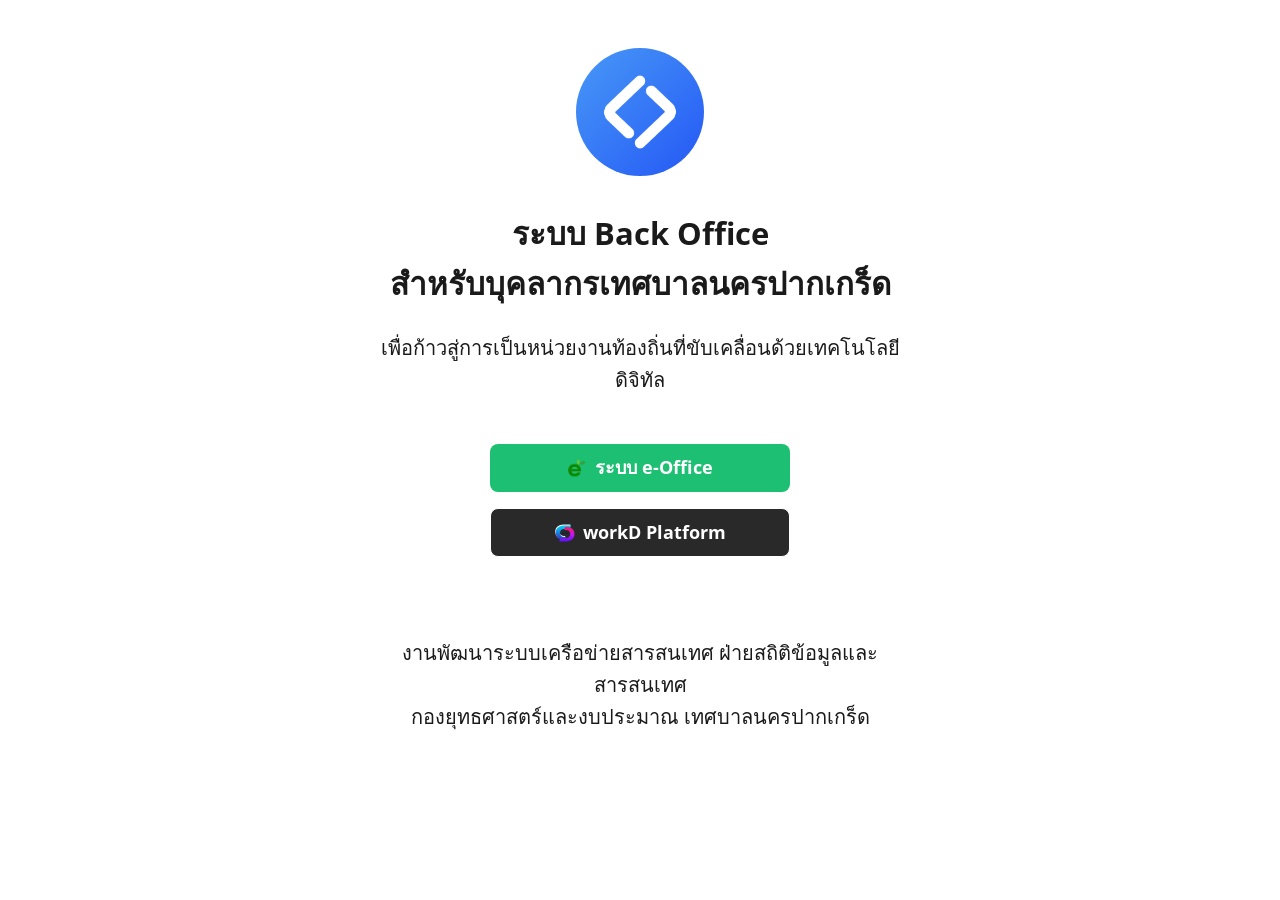
<file: index.html>
<!DOCTYPE html>

<!--
  To change the theme, change the class on the html tag below to one of:
  - theme-auto: Automatically switches based on user's system preferences
  - theme-light: Forces light theme
  - theme-dark: Forces dark theme
-->

<html class="theme-auto" lang="en"> <!-- Update`class="theme-auto" with your preference -->

  <head>
    <meta charset="utf-8">
    <meta name="viewport" content="width=device-width, initial-scale=1">

    <!-- Page Title - Change this to your name/brand (50-60 characters recommended) -->
    <title>รวมลิงก์ระบบไอที สำหรับบุคลากรเทศบาลนครปากเกร็ด</title>
    <link rel="icon" type="image/x-icon" href="/images/avatar.png"> <!-- Update this with your own favicon -->

    <!-- Meta Description - Write a description (150-160 characters recommended) -->
    <meta name="description" content="Replace this with your own, this appears in search results and when sharing.">

    <!-- Keywords -->
    <meta name="keywords" content="your name, industry, and specialties">

    <!-- Canonical URL - Helps prevent duplicate content issues -->
    <meta rel="canonical" href="https://yourwebsite.com">

    <!-- Author Information -->
    <meta name="author" content="Your Name">

    <!-- Stylesheets -->
    <link rel="stylesheet" href="css/reset.css">
    <link rel="stylesheet" href="css/style.css">
    <link rel="stylesheet" href="css/brands.css">

    <!-- LittleLink Extended Stylesheet (Optional) -->
    <!-- <link rel="stylesheet" href="css/brands-extended.css"> -->
    <!-- Learn more at https://github.com/sethcottle/littlelink-extended.
         Remove comments if you've added LittleLink Extended dependencies -->

  </head>

<body>

    <div class="container">
        <div class="column">

            <!--
              By default, the Avatar is rounded. Use the following:
              - avatar--rounded: Automatically rounds the image
              - avatar--soft: Slightly rounds the image
              - avatar--none: Removes any rounding

              Be sure to replace the src with your own image path and update the alt text
            -->
            <img class="avatar avatar--rounded" src="images/avatar.png" srcset="images/avatar@2x.png 2x" alt="LittleLink">

            <!-- Replace with your name or brand -->
            <h2>
              <div>ระบบ Back Office<br>สำหรับบุคลากรเทศบาลนครปากเกร็ด</div>
            </h2>

            <!-- Add a short description about yourself or your brand -->
            <p>เพื่อก้าวสู่การเป็นหน่วยงานท้องถิ่นที่ขับเคลื่อนด้วยเทคโนโลยีดิจิทัล</p>

            <!-- All your buttons go here -->
            <div class="button-stack" role="navigation">

              <!-- Default LittleLink --##
              <a class="button button-default" href="https://pakkretcity.c.eoffice.go.th" target="_blank" rel="noopener" role="button"><img class="icon" aria-hidden="true" src="images/icons/logo-eoffice-small.svg" alt="LittleLink Logo">ระบบ e-Office</a> -->

              <a class="button button-fiverr" href="/eoffice" target="_blank" rel="noopener" role="button" title="ระบบ e-Office"><img class="icon" aria-hidden="true" src="images/icons/logo-eoffice-small.svg" alt="eoffice Logo">ระบบ e-Office</a>

              <!-- workD Platform-->
              <a class="button button-cal" href="/workd" target="_blank" rel="noopener" role="button" title="workD Platform"><img class="icon" aria-hidden="true" src="images/icons/logo-workd.svg" alt="workD Platform">workD Platform</a>

      </div>

      <!-- Feel free to add your own footer information, including updating `privacy.html` to reflect how your LittleLink fork is set up -->
      <footer>
         <div><p>งานพัฒนาระบบเครือข่ายสารสนเทศ ฝ่ายสถิติข้อมูลและสารสนเทศ <br>กองยุทธศาสตร์และงบประมาณ เทศบาลนครปากเกร็ด</p>
         </dvi>
      </footer>

    </div>
  </div>

</body>

</html>
</file>
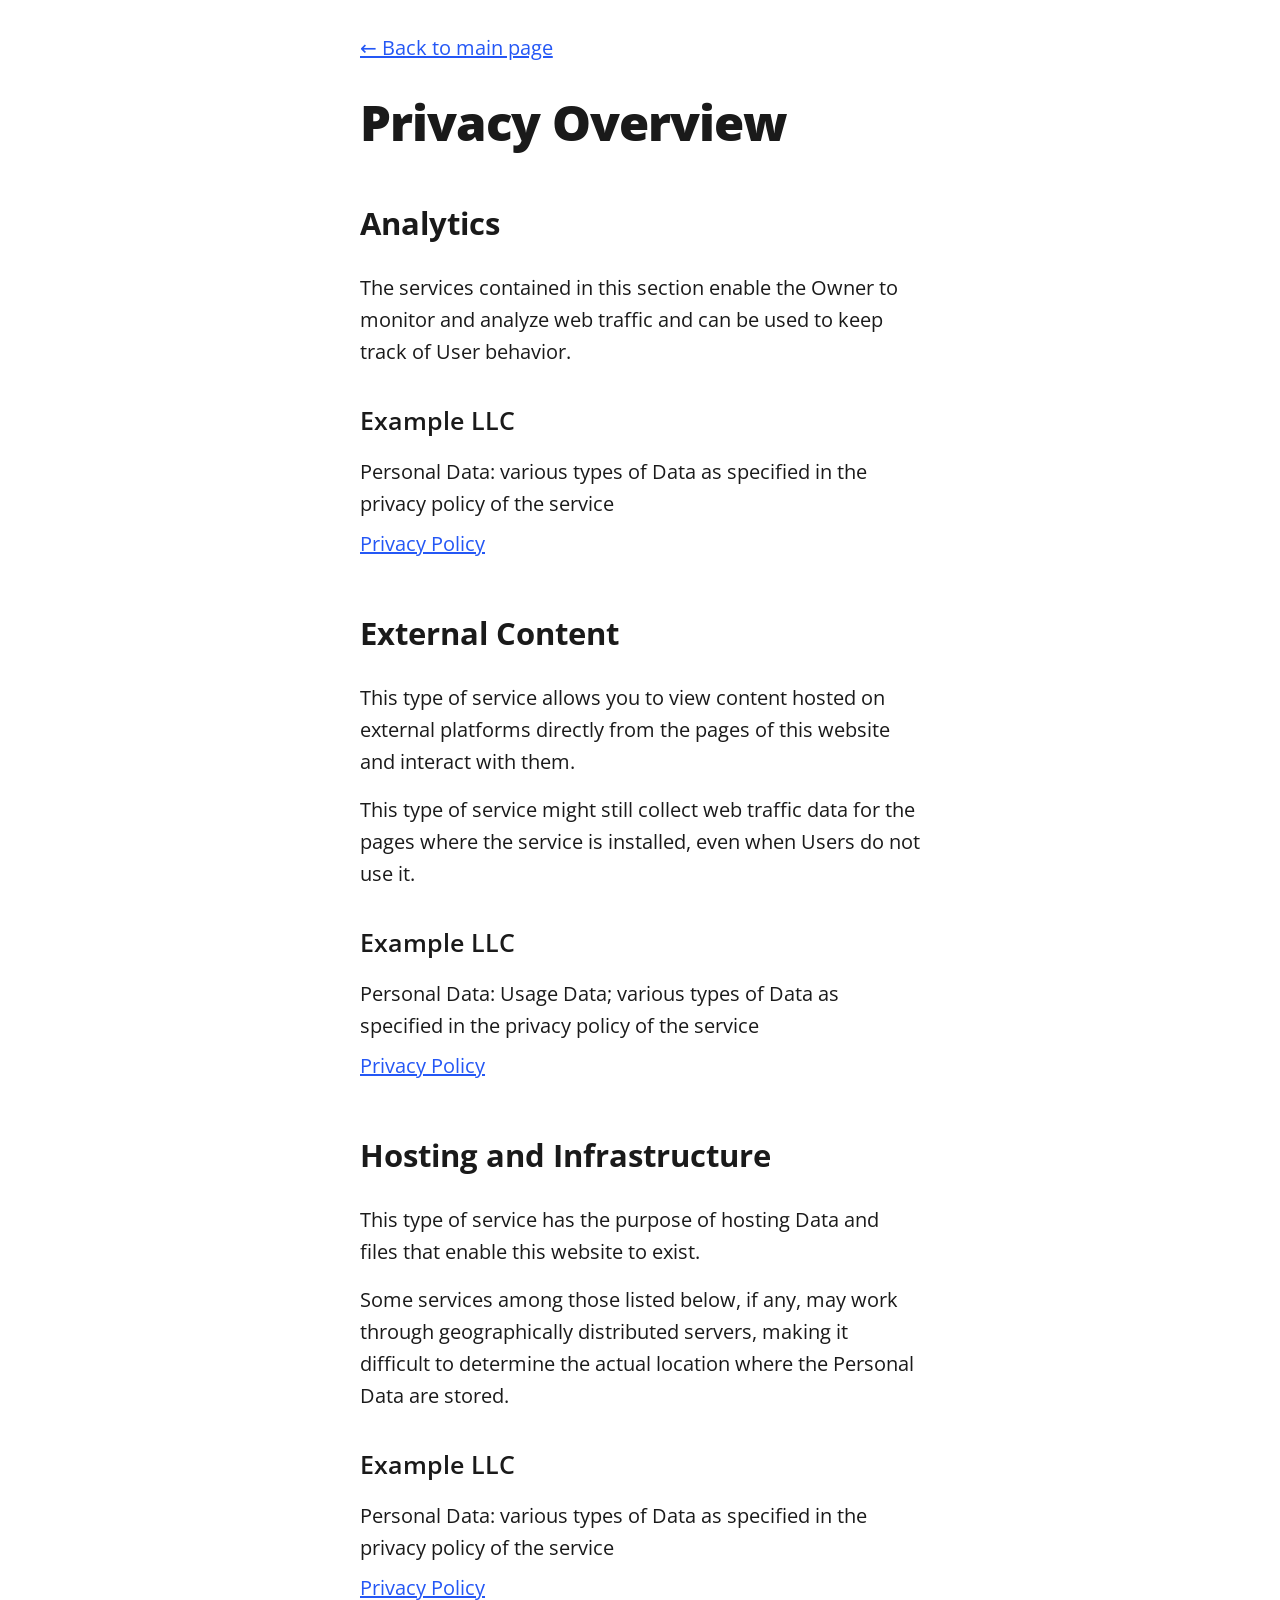
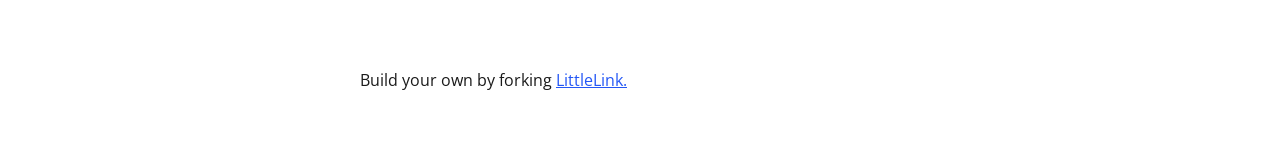
<file: privacy.html>
<!DOCTYPE html>

<!--
  To change the theme, change the class on the html tag below to one of:
  - theme-auto: Automatically switches based on user's system preferences
  - theme-light: Forces light theme
  - theme-dark: Forces dark theme
-->

<html class="theme-auto" lang="en"> <!-- Update `class="theme-auto"` with your preference -->

  <head>
    <meta charset="utf-8">
    <meta name="viewport" content="width=device-width, initial-scale=1">

    <!-- Page Title - Change this to your name/brand (50-60 characters recommended) -->
    <title>Privacy Policy | LittleLink</title>
    <link rel="icon" type="image/x-icon" href="/images/avatar.png"> <!-- Update this with your own favicon -->


    <!-- Meta Description - Write a description (150-160 characters recommended) -->
    <meta name="description" content="Privacy policy and data collection information for LittleLink">
    <meta name="robots" content="noindex"> <!-- Since this is a utility page -->

    <!-- Stylesheets -->
    <link rel="stylesheet" href="css/reset.css">
    <link rel="stylesheet" href="css/style.css">
    <link rel="stylesheet" href="css/brands.css">

  </head>

  <body>
    <div class="container-left" role="main">
      <div class="column">
        <nav role="navigation">
          <a href="index.html" aria-label="Back to homepage">← Back to main page</a>
        </nav>

        <h1>Privacy Overview</h1>

        <section aria-labelledby="analytics-heading">
          <h2 id="analytics-heading">Analytics</h2>
          <p>The services contained in this section enable the Owner to monitor and analyze web traffic and can be used to keep track of User behavior.</p>

          <h3>Example LLC</h3>
          <ul role="list">
            <li>Personal Data: various types of Data as specified in the privacy policy of the service</li>
            <li><a href="https://example.com/privacy/" target="_blank" rel="noopener">Privacy Policy</a></li>
          </ul>
        </section>

        <section aria-labelledby="external-content-heading">
          <h2 id="external-content-heading">External Content</h2>
          <p>This type of service allows you to view content hosted on external platforms directly from the pages of this website and interact with them.</p>
          <p>This type of service might still collect web traffic data for the pages where the service is installed, even when Users do not use it.</p>

          <h3>Example LLC</h3>
          <ul role="list">
            <li>Personal Data: Usage Data; various types of Data as specified in the privacy policy of the service</li>
            <li><a href="https://example.com/privacy/" target="_blank" rel="noopener">Privacy Policy</a></li>
          </ul>
        </section>

        <section aria-labelledby="hosting-heading">
          <h2 id="hosting-heading">Hosting and Infrastructure</h2>
          <p>This type of service has the purpose of hosting Data and files that enable this website to exist.</p>
          <p>Some services among those listed below, if any, may work through geographically distributed servers, making it difficult to determine the actual location where the Personal Data are stored.</p>

          <h3>Example LLC</h3>
          <ul role="list">
            <li>Personal Data: various types of Data as specified in the privacy policy of the service</li>
            <li><a href="https://example.com/privacy" target="_blank" rel="noopener">Privacy Policy</a></li>
          </ul>
        </section>

        <footer>
          <p>Build your own by forking <a href="https://littlelink.io" target="_blank" rel="noopener">LittleLink.</a></p>
        </footer>
      </div>
    </div>

  </body>

</html>
</file>
<file: css/style.css>
/*
* LittleLink
* https://littlelink.io
* Free to use under the MIT license
* http://www.opensource.org/licenses/mit-license.php
*/

/* Base Typography Settings
–––––––––––––––––––––––––––––––––––––––––––––––––– */
:root {
	font-size:16px;
}

/* Grid
  –––––––––––––––––––––––––––––––––––––––––––––––––– */
  .container {
	position:relative;
	width:100%;
	max-width:37.5rem;     				/* 600px */
    text-align:center;
	margin:0 auto;
	padding:3rem 1.25rem 0 1.25rem;
	box-sizing:border-box;
}
.container-left {
	position:relative;
	width:100%;
	max-width:37.5rem;
	text-align:left;
	margin:0 auto;
	padding:0 1.25rem;
	box-sizing:border-box;
}
.container-left p {
	margin-bottom: 1rem;  				/* 16px space between paragraphs */
  }
.column {
	position:center;
	width:100%;
	float:center;
	box-sizing:border-box;
}
/* For devices larger than 400px */
  @media (min-width:25rem) {            /* 400px */
    .container {
	width:85%;
	padding-left:0;
	padding-right:0;
}
}/* For devices larger than 550px */
  @media (min-width:34.375rem) {        /* 550px */
    .container {
	width:80%;
}
.column,.columns {
	margin-left:0;
}
.column:first-child,.columns:first-child {
	margin-left:0;
}
}

/* Base Styles
  –––––––––––––––––––––––––––––––––––––––––––––––––– */
  body {
	margin:0;
	padding:0;
	background-color:#ffffff;
	color:#1a1a1a;
	font-family:"Open Sans",system-ui;
	font-size:1.125rem;     				/* 18px */
    font-weight:400;
	line-height:1.6;
}

/* Typography
  –––––––––––––––––––––––––––––––––––––––––––––––––– */
  h1 {
	margin:0 0 0.5rem 0;
	font-size:3rem;         		/* 48px */
    font-weight:800;
	line-height:1;
	letter-spacing:0;
	word-wrap:break-word;
	overflow-wrap:break-word;
	hyphens:auto;           		/* Delete this to remove automatic hyphen on line break */
}
.container p {
	margin:0 0 2rem 0;
}

/* Base Typography Settings
–––––––––––––––––––––––––––––––––––––––––––––––––– */
/* Base size - 16px browser default */
:root {
  font-size:16px;           /* Using a 1.25 modular scale for typography */
  --scale-0:1rem;           /* 16px */
  --scale-1:1.25rem;        /* 20px */
  --scale-2:1.563rem;       /* 25px */
  --scale-3:1.953rem;       /* 31px */
  --scale-4:2.441rem;       /* 39px */
  --scale-5:3.052rem;       /* 49px */

  /* Spacing units */
  --spacing-xs:0.5rem;      /* 8px */
  --spacing-s:1rem;         /* 16px */
  --spacing-m:1.5rem;       /* 24px */
  --spacing-l:2rem;         /* 32px */
  --spacing-xl:3rem;        /* 48px */
  --spacing-xxl:4rem;       /* 64px */
}

/* Avatar */
.avatar {
	width: 8rem;             /* 128px */
	height: 8rem;
	border-radius: 50%;
	object-fit: cover;
	background-position: center;
	margin-bottom: var(--spacing-l);
	margin-left: auto;
	margin-right: auto;
	display: block;
  }

/* Typography Scale */
h1 {
	margin:0 0 var(--spacing-m) 0;
	font-size:var(--scale-5);           /* ~49px */
  	font-weight:800;
	line-height:1.1;
	letter-spacing:-0.02em;
	word-wrap:break-word;
	overflow-wrap:break-word;
}
body {
	font-size:var(--scale-1);           /* 20px */
  	line-height:1.6;
}
.container p {
	margin:0 0 var(--spacing-xl) 0;
	font-size:var(--scale-1);
	line-height:1.6;
}

/* Container spacing */
.container {
	padding:var(--spacing-xl) var(--spacing-m) 0 var(--spacing-m);
	text-align:center;
}

/* Footer */
footer {
	margin:var(--spacing-xxl) 0;            /* 4rem (64px) top and bottom */
    font-size:var(--scale-0);
}

/* Responsive adjustments */
@media (max-width:34.375rem) {              /* 550px */
  h1 {
	font-size:var(--scale-4);
}
body {
	font-size:var(--scale-0);
}
.container p {
	font-size:var(--scale-0);
}
.avatar {
	margin-bottom:var(--spacing-m);
}
footer {
	margin:var(--spacing-xl) 0;         	/* 3rem (48px) top and bottom */
}
}

/* Links
  –––––––––––––––––––––––––––––––––––––––––––––––––– */
  a {
	color:#2457F5;
	text-decoration:underline;
}
a:hover {
	color:#083BDA;
}

/* Buttons
–––––––––––––––––––––––––––––––––––––––––––––––––– */
.button,button {
	display:inline-flex;
	align-items:center;
	justify-content:center;
	width:18.75rem;             	/* 300px */
 	min-height:3rem;                /* 48px */
  	padding:0.75rem 1rem;         	/* 12px ; 16px */
  	font-size:1.125rem;           	/* 18px */
  	font-weight:700;
	text-decoration:none;
	white-space:normal;
  	background-color:var(--button-background,transparent);
	color:var(--button-text,#000000);
	border:var(--button-border,none);
	border-radius:0.5rem;
	cursor:pointer;
	box-sizing:border-box;
	hyphens:auto;               	/* Delete this to remove automatic hyphen on line break */
  	margin-bottom:1rem;
	text-align:center;
	line-height:1.3;
}

/* Icons
–––––––––––––––––––––––––––––––––––––––––––––––––– */
.icon {
	width:1.25rem;
	height:1.25rem;
	margin-right:0.5rem;
	flex-shrink:0;
}

/* Avatar
  –––––––––––––––––––––––––––––––––––––––––––––––––– */
.avatar {
	width: 8rem;             /* 128px */
	height: 8rem;
	object-fit: cover;
	background-position: center;
	margin-bottom: var(--spacing-l);
  }

   /* Modifier for no avatar rounding */
   .avatar--none {
	border-radius: 0%;
  }

  /* Modifier for rounded avatar */
  .avatar--rounded {
	border-radius: 50%;
  }

  /* Modifier for slightly rounded corners */
  .avatar--soft {
	border-radius: 0.5rem;   /* 8px rounded corners */
  }

/* Theme System
  –––––––––––––––––––––––––––––––––––––––––––––––––– */
/* Light theme is default above */

/* Dark theme */
:root.theme-dark {
	color-scheme:dark;
}
:root.theme-dark :focus-visible {
	outline: 2px solid #4899F7;
	outline-offset: 2px;
  }
:root.theme-dark body {
	background-color:#121212;
	color:#ffffff;
}
:root.theme-dark a:not(.button) {
	color:#4899F7;
}
:root.theme-dark a:not(.button):hover {
	color:#7AB8FF;
}

/* Auto theme */
:root.theme-auto {
	color-scheme:light dark;
}
@media (prefers-color-scheme:dark) {
	:root.theme-auto body {
	background-color:#121212;
	color:#ffffff;
}
:root.theme-auto :focus-visible {
    outline: 2px solid #4899F7;
    outline-offset: 2px;
  }
:root.theme-auto a:not(.button) {
	color:#4899F7;
}
:root.theme-auto a:not(.button):hover {
	color:#7AB8FF;
}
}

/* Button Text Color Override
    –––––––––––––––––––––––––––––––––––––––––––––––––– */
    .button:hover,button:hover {
	color:var(--button-text);
}

/* Responsive Typography
  –––––––––––––––––––––––––––––––––––––––––––––––––– */
  @media (max-width:34.375rem) {            /* 550px */
    h1 {
	font-size:2rem;                         /* 32px */
	}
	body {
	font-size:1rem;                    		/* 16px */
	}
}

/* Privacy Page Styles
  –––––––––––––––––––––––––––––––––––––––––––––––––– */
nav {
	margin:var(--spacing-l) 0;
	text-align:left;
}
section {
	margin:var(--spacing-xl) 0;
	text-align:left;
}
h2 {
	font-size:var(--scale-3);
	font-weight:700;
	margin-bottom:var(--spacing-m);
}
h3 {
	font-size:var(--scale-2);
	font-weight:600;
	margin:var(--spacing-l) 0 var(--spacing-s) 0;
}
ul {
	list-style:none;
	padding:0;
	margin:0 0 var(--spacing-m) 0;
}
ul li {
	margin-bottom:var(--spacing-xs);
}

/* Privacy page specific responsive adjustments */
  @media (max-width:34.375rem) {
	h2 {
	font-size:var(--scale-2);
	}
	h3 {
	font-size:var(--scale-1);
	}
	section {
	margin:var(--spacing-l) 0;
	}
}

/* Font Face Definitions
  –––––––––––––––––––––––––––––––––––––––––––––––––– */
@font-face {
	font-display:swap;
	font-family:'Open Sans';
	font-style:normal;
	font-weight:400;
	src:url('../fonts/open-sans-v34-vietnamese_latin-ext_latin_hebrew_greek-ext_greek_cyrillic-ext_cyrillic-regular.eot');
	src:url('../fonts/open-sans-v34-vietnamese_latin-ext_latin_hebrew_greek-ext_greek_cyrillic-ext_cyrillic-regular.eot?#iefix') format('embedded-opentype'),url('../fonts/open-sans-v34-vietnamese_latin-ext_latin_hebrew_greek-ext_greek_cyrillic-ext_cyrillic-regular.woff2') format('woff2'),url('../fonts/open-sans-v34-vietnamese_latin-ext_latin_hebrew_greek-ext_greek_cyrillic-ext_cyrillic-regular.woff') format('woff'),url('../fonts/open-sans-v34-vietnamese_latin-ext_latin_hebrew_greek-ext_greek_cyrillic-ext_cyrillic-regular.ttf') format('truetype'),url('../fonts/open-sans-v34-vietnamese_latin-ext_latin_hebrew_greek-ext_greek_cyrillic-ext_cyrillic-regular.svg#OpenSans') format('svg');
}
@font-face {
	font-display:swap;
	font-family:'Open Sans';
	font-style:normal;
	font-weight:600;
	src:url('../fonts/open-sans-v34-vietnamese_latin-ext_latin_hebrew_greek-ext_greek_cyrillic-ext_cyrillic-600.eot');
	src:url('../fonts/open-sans-v34-vietnamese_latin-ext_latin_hebrew_greek-ext_greek_cyrillic-ext_cyrillic-600.eot?#iefix') format('embedded-opentype'),url('../fonts/open-sans-v34-vietnamese_latin-ext_latin_hebrew_greek-ext_greek_cyrillic-ext_cyrillic-600.woff2') format('woff2'),url('../fonts/open-sans-v34-vietnamese_latin-ext_latin_hebrew_greek-ext_greek_cyrillic-ext_cyrillic-600.woff') format('woff'),url('../fonts/open-sans-v34-vietnamese_latin-ext_latin_hebrew_greek-ext_greek_cyrillic-ext_cyrillic-600.ttf') format('truetype'),url('../fonts/open-sans-v34-vietnamese_latin-ext_latin_hebrew_greek-ext_greek_cyrillic-ext_cyrillic-600.svg#OpenSans') format('svg');
}
@font-face {
	font-display:swap;
	font-family:'Open Sans';
	font-style:normal;
	font-weight:700;
	src:url('../fonts/open-sans-v34-vietnamese_latin-ext_latin_hebrew_greek-ext_greek_cyrillic-ext_cyrillic-700.eot');
	src:url('../fonts/open-sans-v34-vietnamese_latin-ext_latin_hebrew_greek-ext_greek_cyrillic-ext_cyrillic-700.eot?#iefix') format('embedded-opentype'),url('../fonts/open-sans-v34-vietnamese_latin-ext_latin_hebrew_greek-ext_greek_cyrillic-ext_cyrillic-700.woff2') format('woff2'),url('../fonts/open-sans-v34-vietnamese_latin-ext_latin_hebrew_greek-ext_greek_cyrillic-ext_cyrillic-700.woff') format('woff'),url('../fonts/open-sans-v34-vietnamese_latin-ext_latin_hebrew_greek-ext_greek_cyrillic-ext_cyrillic-700.ttf') format('truetype'),url('../fonts/open-sans-v34-vietnamese_latin-ext_latin_hebrew_greek-ext_greek_cyrillic-ext_cyrillic-700.svg#OpenSans') format('svg');
}
@font-face {
	font-display:swap;
	font-family:'Open Sans';
	font-style:normal;
	font-weight:800;
	src:url('../fonts/open-sans-v34-vietnamese_latin-ext_latin_hebrew_greek-ext_greek_cyrillic-ext_cyrillic-800.eot');
	src:url('../fonts/open-sans-v34-vietnamese_latin-ext_latin_hebrew_greek-ext_greek_cyrillic-ext_cyrillic-800.eot?#iefix') format('embedded-opentype'),url('../fonts/open-sans-v34-vietnamese_latin-ext_latin_hebrew_greek-ext_greek_cyrillic-ext_cyrillic-800.woff2') format('woff2'),url('../fonts/open-sans-v34-vietnamese_latin-ext_latin_hebrew_greek-ext_greek_cyrillic-ext_cyrillic-800.woff') format('woff'),url('../fonts/open-sans-v34-vietnamese_latin-ext_latin_hebrew_greek-ext_greek_cyrillic-ext_cyrillic-800.ttf') format('truetype'),url('../fonts/open-sans-v34-vietnamese_latin-ext_latin_hebrew_greek-ext_greek_cyrillic-ext_cyrillic-800.svg#OpenSans') format('svg');
}
</file>
<file: css/brands.css>
/*
* LittleLink Button Styles
* https://littlelink.io
* Free to use under the MIT license
* http://www.opensource.org/licenses/mit-license.php
*/

/* Brand Button Base Styles
–––––––––––––––––––––––––––––––––––––––––––––––––– */
/* Only include brand-specific button styling here */
.button,button {
  color:var(--button-text,#000000);
  background-color:var(--button-background,transparent);
	border:var(--button-border,none);
	transition:filter 0.2s ease,transform 0.2s ease;
}

/* Global Button Hover Effect
–––––––––––––––––––––––––––––––––––––––––––––––––– */
.button:hover,button:hover {
	filter:brightness(90%);
	transform:translateY(-1px);
}

/* Button Icons
–––––––––––––––––––––––––––––––––––––––––––––––––– */
.icon {
	filter:var(--icon-filter,none);
}

/* Brand-Specific Styles
–––––––––––––––––––––––––––––––––––––––––––––––––– */

/* Default */
.button.button-default {
	--button-text:#ffffff;
	--button-background:#2457F5;
	--button-border:1px solid #ffffff;
}

/* Amazon */
.button-amazon {
	--button-text:#000000;
	--button-background:#FFFFFF;
	--button-border:1px solid #212121;
}

/* Amazon Music */
.button-amazon-music {
	--button-text:#000000;
	--button-background:#25D1DA;
}

/* Apple App Store */
.button-appstore {
	--button-text:#FFFFFF;
	--button-background:#000000;
	--button-border:1px solid #FFFFFF;
}

/* Apple Invites */
.button-invites {
	--button-text:#FFFFFF;
	--button-background:#000000;
	--button-border:1px solid #FFFFFF;
}

/* Apple Music */
.button-apple-music {
	--button-text:#ffffff;
	--button-background:#000000;
	--button-border:1px solid #FFFFFF;
}

/* Apple Music Alt */
.button-apple-music-alt {
	--button-text:#ffffff;
	background-image:linear-gradient(to bottom,#FB5C74,#FA233B);
}

/* Apple Podcasts */
.button-apple-podcasts {
	--button-text:#ffffff;
	--button-background:#000000;
	--button-border:1px solid #FFFFFF;
}

/* Apple Podcasts Alt */
.button-apple-podcasts-alt {
	--button-text:#ffffff;
	background-image:linear-gradient(to bottom,#F452FF,#832BC1);
}

/* Bandcamp */
.button-bandcamp {
	--button-text:#ffffff;
	--button-background:#1d9fc3;
}

/* Behance */
.button-behance {
	--button-text:#ffffff;
	--button-background:#0057FF;
  --button-border:1px solid #FFFFFF;
}

/* Bluesky */
.button-bluesky {
	--button-text:#FFFFFF;
	--button-background:#1185FE;
}

/* Bluesky Alt */
.button-bluesky-alt {
	--button-text:#000000;
	--button-background:#FFFFFF;
	--button-border:1px solid #000000;
}

/* Buy Me a Coffee */
.button-coffee {
	--button-text:#000000;
	--button-background:#ffdd00;
}

/* Cal.com */
.button-cal {
	--button-text:#FFFFFF;
	--button-background:#292929;
	--button-border:1px solid #FFFFFF;
}

/* Calendly */
.button-calendly {
	--button-text:#FFFFFF;
	--button-background:#006BFF;
}

/* Cash App */
.button-cash-app {
	--button-text:#ffffff;
	background-image:linear-gradient(to bottom,#00d64b,#00c244);
}

/* dev.to */
.button-dev-to {
	--button-text:#000000;
	--button-background:#f5f5f5;
	--button-border:1px solid #212121;
}

/* Discogs */
.button-discogs {
	--button-text:#000000;
	--button-background:#FFFFFF;
	--button-border:1px solid #000000;
}

/* Discogs Alt */
.button-discogs-alt {
	--button-text:#FFFFFF;
	--button-background:#000000;
	--button-border:1px solid #FFFFFF;
}

/* Discord */
.button-discord {
	--button-text:#ffffff;
	--button-background:#5865F2;
}

/* Dribbble */
.button-dribbble {
	--button-text:#000000;
	--button-background:#FFFFFF;
	--button-border:1px solid #212121;
}

/* Etsy */
.button-etsy {
	--button-text:#ffffff;
	--button-background:#F45800;
}

/* Facebook */
.button-faceb {
	--button-text:#ffffff;
	--button-background:#0866FF;
}

/* Facebook Messenger */
.button-messenger {
	--button-text:#ffffff;
	--button-background:#0866FF;
}

/* Figma */
.button-figma {
	--button-text:#ffffff;
	--button-background:#000000;
	--button-border:1px solid #FFFFFF;
}

/* Fiverr */
.button-fiverr {
	--button-text:#ffffff;
	--button-background:#1DBF73;
}

/* Flickr */
.button-flickr {
	--button-text:#ffffff;
	--button-background:#000000;
	--button-border:1px solid #FFFFFF;
}

/* GitHub */
.button-github {
	--button-text:#ffffff;
	--button-background:#000000;
	--button-border:1px solid #FFFFFF;
}

/* GitLab */
.button-gitlab {
	--button-text:#ffffff;
	--button-background:#6151b2;
}

/* GoFundMe */
.button-gofundme {
	--button-text:#ffffff;
	--button-background:#02A95C;
}

/* Goodreads */
.button-goodreads {
	--button-text:#333333;
	--button-background:#f3f1e6;
	--button-border:1px solid #212121;
}

/* Google Black */
.button-google-black {
	--button-text:#FFFFFF;
	--button-background:#000000;
	--button-border:1px solid #FFFFFF;
}

/* Google Play Store */
.button-playstore {
	--button-text:#FFFFFF;
	--button-background:#000000;
	--button-border:1px solid #FFFFFF;
}

/* Google Scholar */
.button-google-scholar {
	--button-text:#000000;
	--button-background:#FFFFFF;
	--button-border:1px solid #212121;
}

/* Hashnode */
.button-hashnode {
	--button-text:#000000;
	--button-background:#ffffff;
	--button-border:1px solid #212121;
}

/* Instagram */
.button-instagram {
	--button-text:#ffffff;
	background-image:linear-gradient(-135deg,#1400c8,#b900b4,#f50000);
}

/* Kick */
.button-kick {
	--button-text:#ffffff;
	--button-background:#000000;
	--button-border:1px solid #ffffff;
}

/* Kick Alt */
.button-kick-alt {
	--button-text:#000000;
	--button-background:#01e701;
}

/* Kickstarter */
.button-kickstarter {
	--button-text:#ffffff;
	--button-background:#05ce78;
}

/* Kit */
.button-kit {
	--button-text:#ffffff;
	--button-background:#000000;
	--button-border:1px solid #FFFFFF;
}

/* Ko-fi */
.button-ko-fi {
	--button-text:#ffffff;
	--button-background:#000000;
  --button-border:1px solid #FFFFFF;
}

/* Last.fm */
.button-last-fm {
	--button-text:#ffffff;
	--button-background:#D51007;
}

/* Letterboxd */
.button-letterboxd {
	--button-text:#ffffff;
	--button-background:#2c3440;
	--button-border:1px solid #FFFFFF;
}

/* Line */
.button-line {
	--button-text:#FFFFFF;
	--button-background:#06C755;
}

/* LinkedIn */
.button-linked {
	--button-text:#ffffff;
	--button-background:#2867b2;
}

/* Mailchimp */
.button-mailchimp {
	--button-text:#000000;
	--button-background:#FFE01B;
}

/* Mastodon */
.button-mastodon {
	--button-text:#ffffff;
	--button-background:#17063B;
	--button-border:1px solid #FFFFFF;
}

/* Matrix */
.button-matrix {
	--button-text:#000000;
	--button-background:#ffffff;
	--button-border:1px solid #000000;
}

/* Meetup */
.button-meetup {
	--button-text:#000000;
	--button-background:#ffffff;
	--button-border:1px solid #000000;
}

/* Meetup Alt */
.button-meetup-alt {
	--button-text:#ffffff;
	--button-background:#ED1C40;
}

/* Medium */
.button-medium {
	--button-text:#ffffff;
	--button-background:#000000;
	--button-border:1px solid #FFFFFF;
}

/* Microsoft */
.button-microsoft {
	--button-text:#ffffff;
	--button-background:#000000;
	--button-border:1px solid #FFFFFF;
}

/* Notion */
.button-notion {
	--button-text:#000000;
	--button-background:#ffffff;
	--button-border:1px solid #212121;
}

/* Obsidian */
.button.button-obsidian {
	--button-text:#ffffff;
	--button-background:#262626;
	--button-border:1px solid #ffffff;
}

/* OnlyFans */
.button-onlyfans {
	--button-text:#ffffff;
	--button-background:#00AEEF;
}

/* Patreon */
.button-patreon {
	--button-text:#ffffff;
	--button-background:#000000;
	--button-border:1px solid #FFFFFF;
}

/* PayPal */
.button-paypal {
	--button-text:#ffffff;
	--button-background:#002991;
  --button-border:1px solid #FFFFFF;
}

/* Pinterest */
.button-pinterest {
	--button-text:#000000;
	--button-background:#ffffff;
	--button-border:1px solid #212121;
}

/* Product Hunt */
.button-product-hunt {
	--button-text:#000000;
	--button-background:#ffffff;
	--button-border:1px solid #212121;
}

/* Reddit */
.button-reddit {
	--button-text:#FFFFFF;
	--button-background:#FF4500;
}

/* Shop */
.button-shop {
	--button-text:#ffffff;
	--button-background:#5A31F4;
}

/* Signal */
.button-signal {
	--button-text:#ffffff;
	--button-background:#3B45FD;
}

/* Signal Alt */
.button-signal-alt {
	--button-text:#3B45FD;
	--button-background:#E3E8FE;
	--button-border:1px solid #000000;
}

/* Slack */
.button-slack {
	--button-text:#000000;
	--button-background:#FFFFFF;
	--button-border:1px solid #212121;
}

/* Snapchat */
.button-snapchat {
	--button-text:#000000;
	--button-background:#fffc00;
}

/* SoundCloud */
.button-soundcloud {
	--button-text:#ffffff;
	--button-background:#ff5500;
}

/* Spotify */
.button-spotify {
	--button-text:#191414;
	--button-background:#1db954;
}

/* Spotify Alt */
.button-spotify-alt {
	--button-text:#FFFFFF;
	--button-background:#191414;
	--button-border:1px solid #FFFFFF;
}

/* Square */
.button-square {
	--button-text:#FFFFFF;
	--button-background:#006AFF;
}

/* Stack Overflow */
.button-stack-overflow {
	--button-text:#000000;
	--button-background:#FFFFFF;
	--button-border:1px solid #000000;
}

/* Steam */
.button-steam {
	--button-text:#ffffff;
	background-image:linear-gradient(90deg,#08BBFF,#2B75FF);
}

/* Steam Alt */
.button-steam-alt {
	--button-text:#ffffff;
	background-image:linear-gradient(90deg,#09172a,#072a57,#0c5085);
	--button-border:1px solid #FFFFFF;
}

/* Strava */
.button-strava {
	--button-text:#ffffff;
	--button-background:#fc5200;
}

/* Substack */
.button-substack {
	--button-text:#ffffff;
	--button-background:#FF6719;
}

/* Telegram */
.button-telegram {
	--button-text:#ffffff;
	--button-background:#3faee8;
}

/* Threads */
.button-threads {
	--button-text:#FFFFFF;
	--button-background:#000000;
	--button-border:1px solid #FFFFFF;
}

/* Threema */
.button-threema {
	--button-text:#000000;
	--button-background:#3fe669;
}

/* TikTok */
.button-tiktok {
	--button-text:#ffffff;
	--button-background:#000000;
	--button-border:1px solid #FFFFFF;
}

/* Trello */
.button-trello {
	--button-text:#ffffff;
	--button-background:#0065ff;
}

/* Tumblr */
.button-tumb {
	--button-text:#ffffff;
	--button-background:#131313;
	--button-border:1px solid #FFFFFF;
}

/* Twitch */
.button-twitch {
	--button-text:#ffffff;
	--button-background:#9146ff;
}

/* Unsplash */
.button-unsplash {
	--button-text:#000000;
	--button-background:#ffffff;
	--button-border:1px solid #212121;
}

/* Venmo */
.button-venmo {
	--button-text:#ffffff;
	--button-background:#008CFF;
}

/* Vimeo */
.button-vimeo {
	--button-text:#ffffff;
	--button-background:#1ab7ea;
}

/* VSCO */
.button-vsco {
	--button-text:#FFFFFF;
	--button-background:#000000;
	--button-border:1px solid #FFFFFF;
}

/* WhatsApp */
.button-whatsapp {
	--button-text:#ffffff;
	--button-background:#455a64;
}

/* WordPress */
.button-wordpress {
	--button-text:#ffffff;
	--button-background:#3858E9;
}

/* X */
.button-x {
	--button-text:#FFFFFF;
	--button-background:#000000;
	--button-border:1px solid #FFFFFF;
}

/* YouTube */
.button-yt {
	--button-text:#ffffff;
	--button-background:#282828;
	--button-border:1px solid #FFFFFF;
}

/* YouTube Alt */
.button-yt-alt {
	--button-text:#ffffff;
	--button-background:#FF0000;
}

/* Zoom */
.button-zoom {
	--button-text:#ffffff;
	--button-background:#0B5CFF;
  --button-border:1px solid #FFFFFF;
}
</file>
